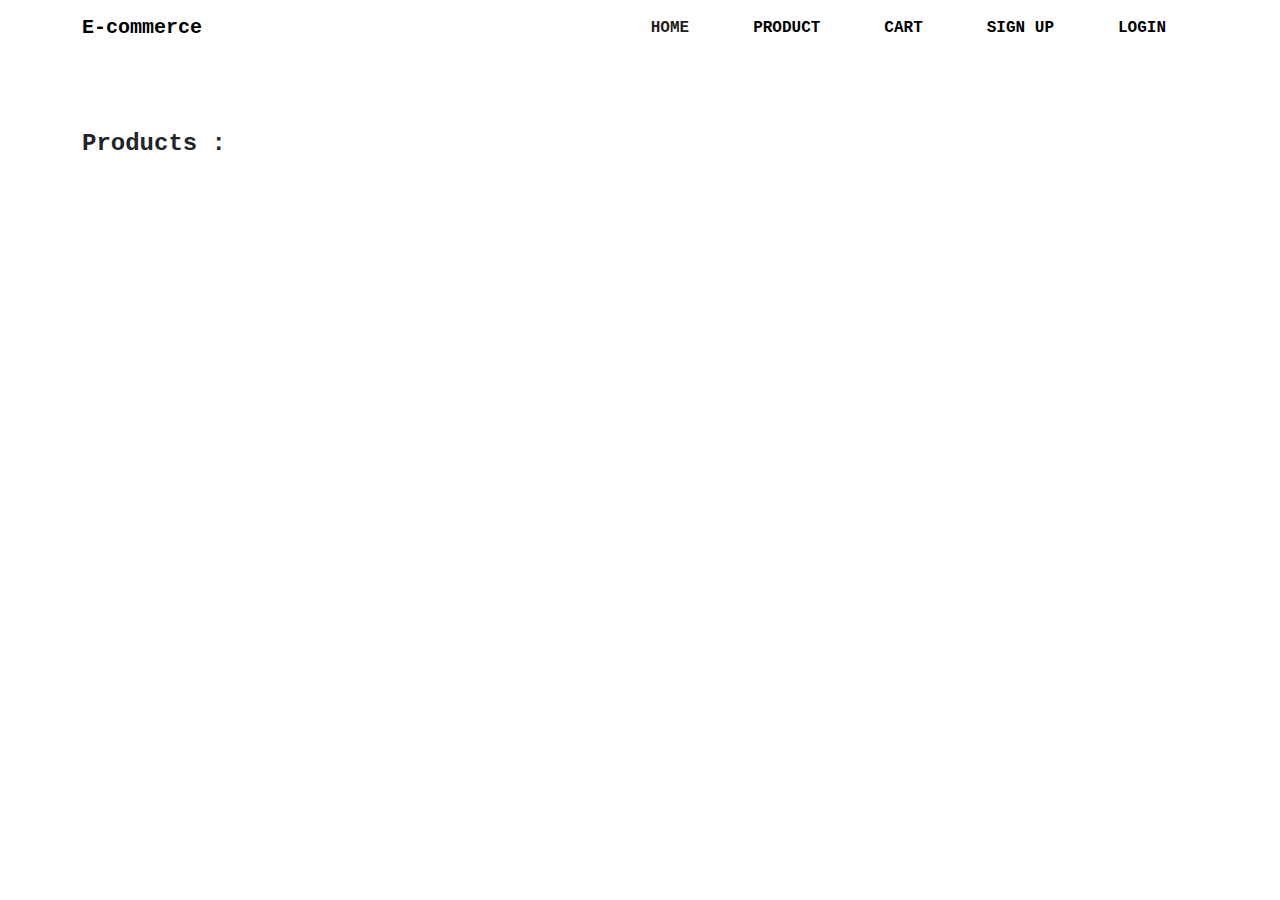
<file: index.html>
<!DOCTYPE html>
<html lang="en">

<head>
    <meta charset="UTF-8">
    <meta name="viewport" content="width=device-width, initial-scale=1.0">
    <title>Document</title>
     <link rel="stylesheet" href="css/bootstrap.min.css">
    <link rel="stylesheet" href="css/bootstrap-icons.min.css">
    <link rel="stylesheet" href="css/style.css">
</head>

<body>
    <!-- header  -->
   <div id="navbar">

   </div>

   <section style="padding: 50px 0px;">
    <div class="container">
        <h2 class="fs-4 fw-bold">Products :</h2>
        <div id="product">

        </div>
    </div>
   </section>
    
</body>
<script src="js/bootstrap.min.js"></script>
 <script src="js/popper.min.js"></script>
<script type="module" src="js/index.js"></script>
<script src="js/product.js"></script>
</html>
</file>
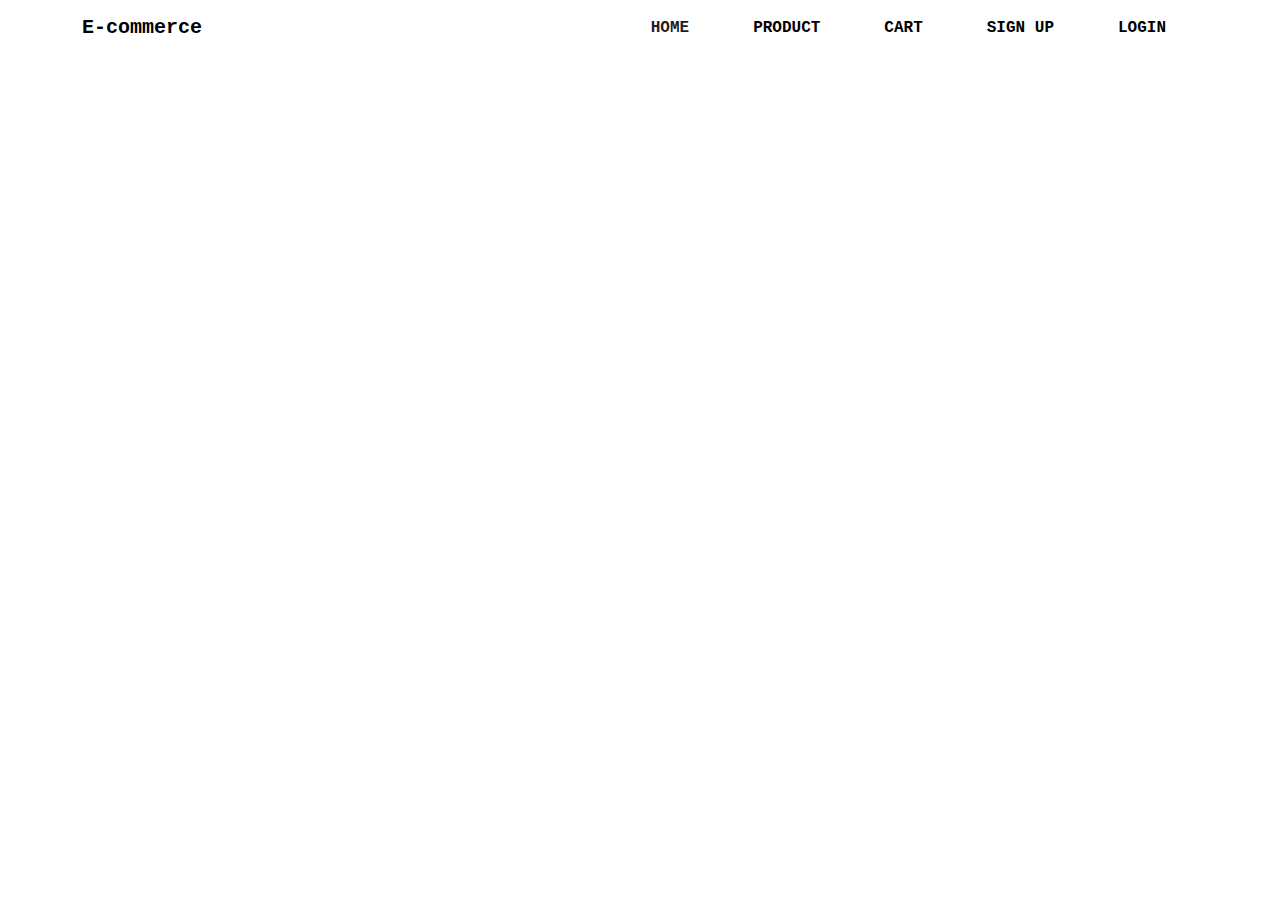
<file: about.html>
<!DOCTYPE html>
<html lang="en">

<head>
    <meta charset="UTF-8">
    <meta name="viewport" content="width=device-width, initial-scale=1.0">
    <title>Document</title>
    <link rel="stylesheet" href="css/bootstrap.min.css">
    <link rel="stylesheet" href="css/bootstrap-icons.min.css">
    <link rel="stylesheet" href="css/style.css">
</head>

<body>
    <!-- header  -->
   <div id="navbar">

   </div>
    
</body>
<script src="js/bootstrap.min.js"></script>
<script src="js/popper.min.js"></script>
<script type="module" src="js/about.js"></script>
</html>
</file>
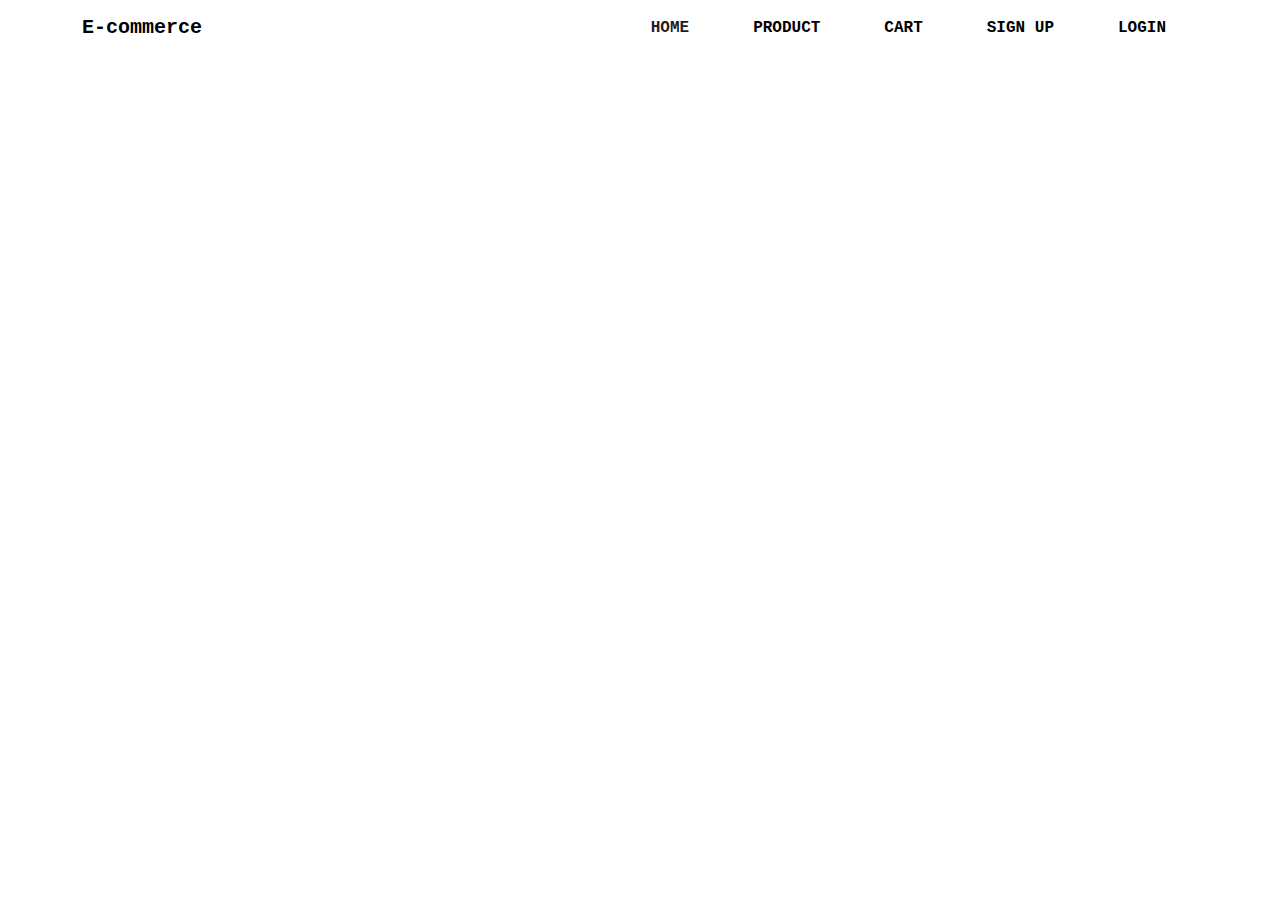
<file: cart.html>
<!DOCTYPE html>
<html lang="en">

<head>
    <meta charset="UTF-8">
    <meta name="viewport" content="width=device-width, initial-scale=1.0">
    <title>cart </title>
    <link rel="stylesheet" href="css/bootstrap.min.css">
    <link rel="stylesheet" href="css/bootstrap-icons.min.css">
    <link rel="stylesheet" href="css/style.css">
</head>

<body>
    <!-- header  -->
   <div id="navbar">

   </div>
  <div class="container">
    <div id="cart">

    </div>
  </div>
    
</body>
<script src="js/bootstrap.min.js"></script>
<script src="js/popper.min.js"></script>
<script type="module" src="js/cart.js"></script>
</html>
</file>
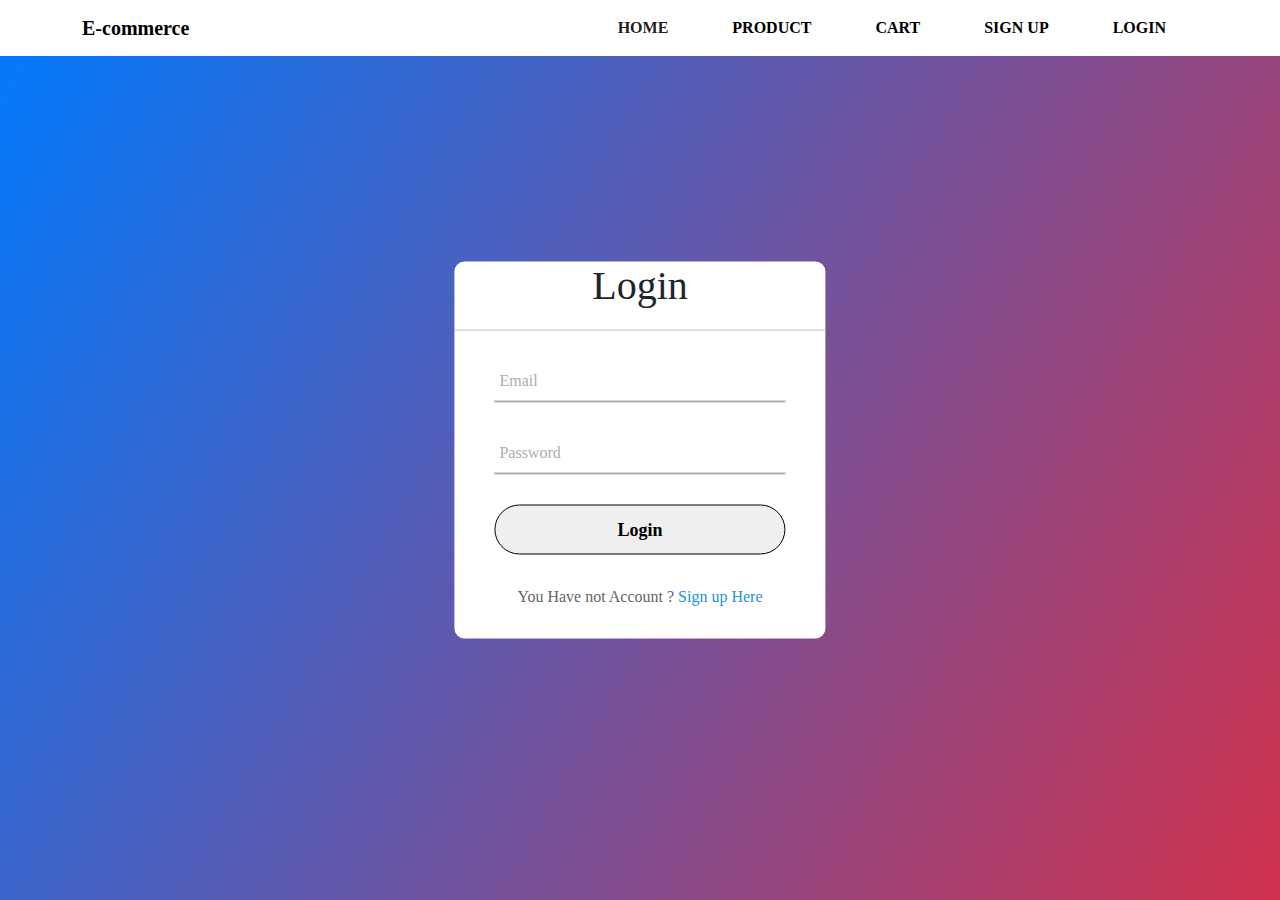
<file: login.html>
<!DOCTYPE html>
<html lang="en">

<head>
    <meta charset="UTF-8">
    <meta name="viewport" content="width=device-width, initial-scale=1.0">
    <title>Document</title>
    <link rel="stylesheet" href="css/bootstrap.min.css">
    <style>
        body {
            margin: 0;
            padding: 0;
            font-family: Roboto;
            background-repeat: no-repeat;
            background-size: cover;
            background: linear-gradient(120deg, #007bff, #d0314c);
            height: 100vh;
            overflow: hidden;
        }

        .center {
            position: absolute;
            top: 50%;
            left: 50%;
            transform: translate(-50%, -50%);
            width: 29vw;
            background: white;
            border-radius: 10px;
        }

        .center h1 {
            text-align: center;
            padding: 0 0 20px 0;
            border-bottom: 1px solid silver;
        }

        .center form {
            padding: 0 40px;
            box-sizing: border-box;
        }

        form .txt_field {
            position: relative;
            border-bottom: 2px solid #adadad;
            margin: 30px 0;
        }

        .txt_field input {
            width: 100%;
            padding: 0 5px;
            height: 40px;
            font-size: 16px;
            border: none;
            background: none;
            outline: none;
        }

        .txt_field label {
            position: absolute;
            top: 50%;
            left: 5px;
            color: #adadad;
            transform: translateY(-50%);
            font-size: 16px;
            pointer-events: none;
        }

        .txt_field span::before {
            content: '';
            position: absolute;
            top: 40px;
            left: 0;
            width: 0px;
            height: 2px;
            background: #2691d9;
            transition: .5s;
        }

        .txt_field input:focus~label,
        .txt_field input:valid~label {
            top: -5px;
            color: #2691d9;
        }

        .txt_field input:focus~span::before,
        .txt_field input:Valid~span::before {
            width: 100%;
        }

        .pass {
            margin: -5px 0 20px 5px;
            color: #a6a6a6;
            cursor: pointer;
        }

        .pass:hover {
            text-decoration: underline;
        }

        input[type="Submit"] {
            width: 100%;
            height: 50px;
            border: 1px solid;
            border-radius: 25px;
            font-size: 18px;
            font-weight: 700;
            cursor: pointer;

        }

        input[type="Submit"]:hover {
            background: #2691d9;
            color: #e9f4fb;
            transition: .5s;
        }

        .signup_link {
            margin: 30px 0;
            text-align: center;
            font-size: 16px;
            color: #666666;
        }

        .signup_link a {
            color: #2691d9;
            text-decoration: none;
        }

        .signup_link a:hover {
            text-decoration: underline;
        }

        .HomeAbout {
            width: 100vw;
            height: 25vh;
        }
    </style>
</head>

<body>
  <div id="navbar">

  </div>
    <div class="container">
        <div class="center">
            <h1>Login</h1>
            <form method="POST" action="" id="sign-page">

                <p for="" id="n_err"></p>
                <div class="txt_field">
                    <input type="email" name="email" required id="email">
                    <span></span>
                    <label>Email</label>

                </div>
                <p for="" id="e_err"></p>
                <div class="txt_field">
                    <input type="password" name="password" required id="password">
                    <span></span>
                    <label>Password</label>

                </div>
                <p for="" id="p_err"></p>
                <input name="submit" type="Submit" value="Login">
                <div class="signup_link">
                    You Have not Account ? <a href="signup.html">Sign up Here</a>
                </div>
            </form>
        </div>
    </div>
</body>
<script src="js/login.js" type="module"></script>
<script src="js/bootstrap.min.js"></script>
<script src="js/popper.min.js"></script>
</html>
</file>
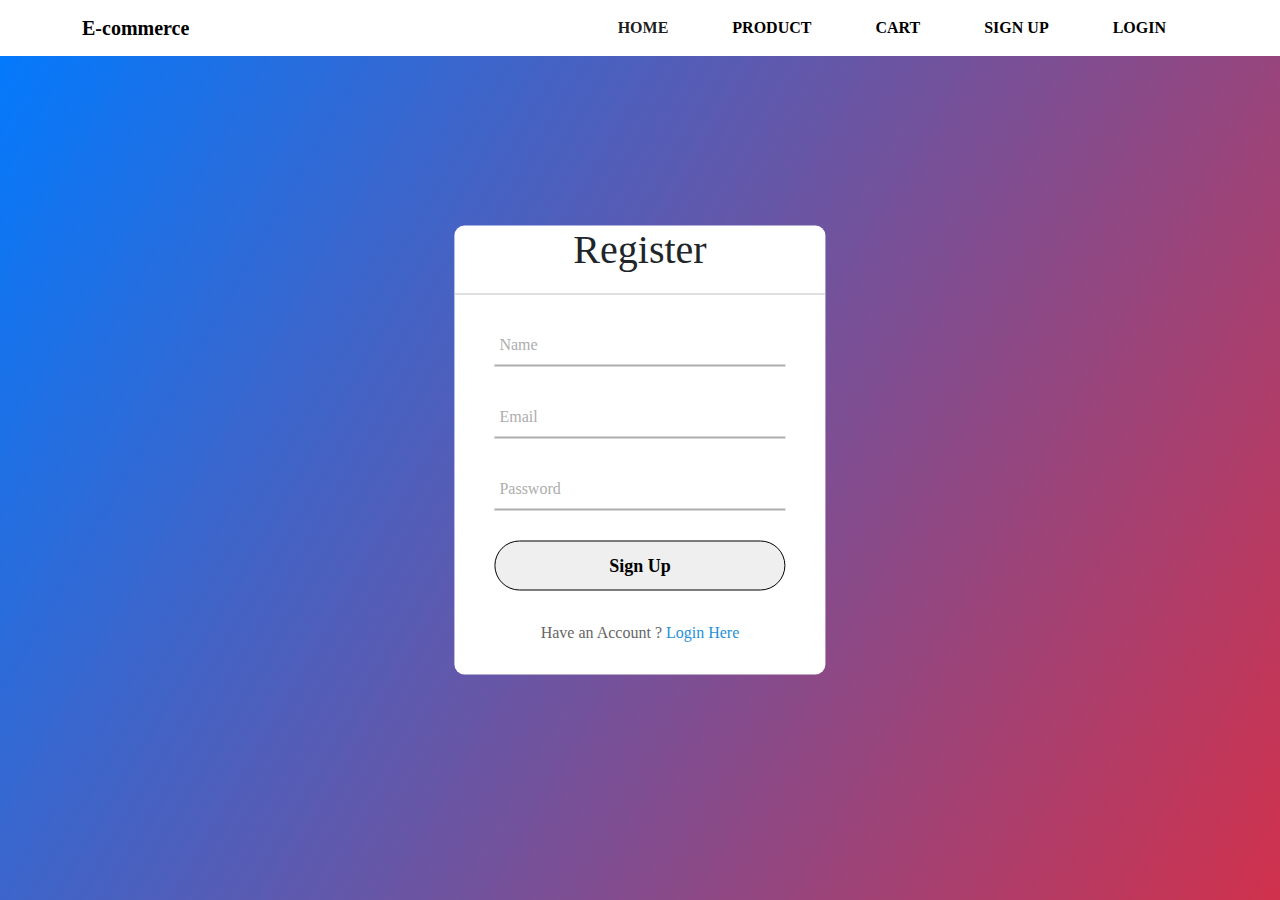
<file: signup.html>
<!DOCTYPE html>
<html lang="en">

<head>
    <meta charset="UTF-8">
    <meta name="viewport" content="width=device-width, initial-scale=1.0">
    <title>Document</title>
    <link rel="stylesheet" href="css/bootstrap.min.css">
    <style>
        body {
            margin: 0;
            padding: 0;
            font-family: Roboto;
            background-repeat: no-repeat;
            background-size: cover;
            background: linear-gradient(120deg, #007bff, #d0314c);
            height: 100vh;
            overflow: hidden;
        }

        .center {
            position: absolute;
            top: 50%;
            left: 50%;
            transform: translate(-50%, -50%);
            width: 29vw;
            background: white;
            border-radius: 10px;
        }

        .center h1 {
            text-align: center;
            padding: 0 0 20px 0;
            border-bottom: 1px solid silver;
        }

        .center form {
            padding: 0 40px;
            box-sizing: border-box;
        }

        form .txt_field {
            position: relative;
            border-bottom: 2px solid #adadad;
            margin: 30px 0;
        }

        .txt_field input {
            width: 100%;
            padding: 0 5px;
            height: 40px;
            font-size: 16px;
            border: none;
            background: none;
            outline: none;
        }

        .txt_field label {
            position: absolute;
            top: 50%;
            left: 5px;
            color: #adadad;
            transform: translateY(-50%);
            font-size: 16px;
            pointer-events: none;
        }

        .txt_field span::before {
            content: '';
            position: absolute;
            top: 40px;
            left: 0;
            width: 0px;
            height: 2px;
            background: #2691d9;
            transition: .5s;
        }

        .txt_field input:focus~label,
        .txt_field input:valid~label {
            top: -5px;
            color: #2691d9;
        }

        .txt_field input:focus~span::before,
        .txt_field input:Valid~span::before {
            width: 100%;
        }

        .pass {
            margin: -5px 0 20px 5px;
            color: #a6a6a6;
            cursor: pointer;
        }

        .pass:hover {
            text-decoration: underline;
        }

        input[type="Submit"] {
            width: 100%;
            height: 50px;
            border: 1px solid;
            border-radius: 25px;
            font-size: 18px;
            font-weight: 700;
            cursor: pointer;

        }

        input[type="Submit"]:hover {
            background: #2691d9;
            color: #e9f4fb;
            transition: .5s;
        }

        .signup_link {
            margin: 30px 0;
            text-align: center;
            font-size: 16px;
            color: #666666;
        }

        .signup_link a {
            color: #2691d9;
            text-decoration: none;
        }

        .signup_link a:hover {
            text-decoration: underline;
        }

        .HomeAbout {
            width: 100vw;
            height: 25vh;
        }
    </style>
</head>

<body>
  <div id="navbar">

  </div>
    <div class="container">
        <div class="center">
            <h1>Register</h1>
            <form method="POST" action=""  id="sign-page">
                <div class="txt_field">
                    <input type="text" name="name" required id="name">
                    <span></span>
                    <label>Name</label>
                   
                </div>
                <p for="" id="n_err"></p>
                <div class="txt_field">
                    <input type="email" name="email" required id="email">
                    <span></span>
                    <label>Email</label>
                   
                </div>
                <p for="" id="e_err"></p>
                <div class="txt_field">
                    <input type="password" name="password" required id="password">
                    <span></span>
                    <label>Password</label>
                   
                </div>
                <p for="" id="p_err"></p>
                <input name="submit" type="Submit" value="Sign Up">
                <div class="signup_link">
                    Have an Account ? <a href="login.html">Login Here</a>
                </div>
            </form>
        </div>
    </div>
</body>
<script src="js/signup.js"  type="module"></script>
<script src="js/bootstrap.min.js"></script>
<script src="js/popper.min.js"></script>
</html>
</file>
<file: css/style.css>
body{
    font-family: 'Courier New', Courier, monospace;
}

.productmainbox{
    background-color: white;
    padding: 15px;
    
    /* width: 350px; */
    height: auto;
}
.productmainbox .flexbox2 button{
    padding: 10px 20px;
    background-color: #9db97b;
    font-size: 10px;
    color: white !important;
    border: 1px solid #9db97b;
    cursor: pointer;
    transition: all 0.5s;
}
.productmainbox .flexbox2 button:hover{
    background-color: transparent;
    color: #9db97b !important;
    border-color: #9db97b !important;
}
.productmainbox .flexbox1 h4{
    font-size: 18px;
    text-transform: uppercase;
}
.productmainbox .flexbox1 h5{
    font-size: 16px;
}
.productmainbox .flexbox2{
    text-align: right;
}
.productmainbox .flexbox2 h5{
    font-size: 14px;
}
.productmainbox .flexbox1{
    text-align: left;
}
.productmainbox img{
    width: 300px;
   
    
}
.productmainbox {
    text-align: center;
}
.productmainbox .flexmain{
    display: flex;
    flex-wrap: wrap;
    justify-content: space-between;
    padding: 15px;
    
}
#product {
   display: flex;
   flex-wrap: wrap;
  
}

/* cart  */

.cartmainbox{
    background-color: white;
    padding: 15px;
    display: flex;
    justify-content: center;
    /* width: 350px; */
    height: auto;
}
.cartmainbox .detail2 button{
    padding: 10px 20px;
    background-color: #9db97b;
    font-size: 10px;
    color: white !important;
    border: 1px solid #9db97b;
    cursor: pointer;
    margin: 10px;
    transition: all 0.5s;
}
.cartmainbox .detail2 button:hover{
    background-color: transparent;
    color: #9db97b !important;
    border-color: #9db97b !important;
}
.cartmainbox .productdetails{
    margin-left: 25px;
}
.cartmainbox .detail1 h4{
    font-size: 18px;
    font-weight: bolder;
    text-transform: uppercase;
}
.cartmainbox .detail1 h5{
    font-size: 16px;
   
}
.cartmainbox .flexbox2{
    /* text-align: right; */
}
.cartmainbox .detail2 h5{
    font-size: 14px;
    color: red;
    font-weight: 800;
}
.cartmainbox .flexbox1{
    /* text-align: left; */
}
.cartmainbox  img{
    width: 150px;
   
    
}

.cartmainbox p{
    font-size: 14px;
}
/* .cartmainbox{
    text-align: center;
} */
.cartmainbox .flexmain{
    display: flex;
    flex-wrap: wrap;
    justify-content: space-between;
    padding: 15px;
    
}
#cart {
   display: flex;
   flex-wrap: wrap;
  margin: 0 auto;
}
</file>
